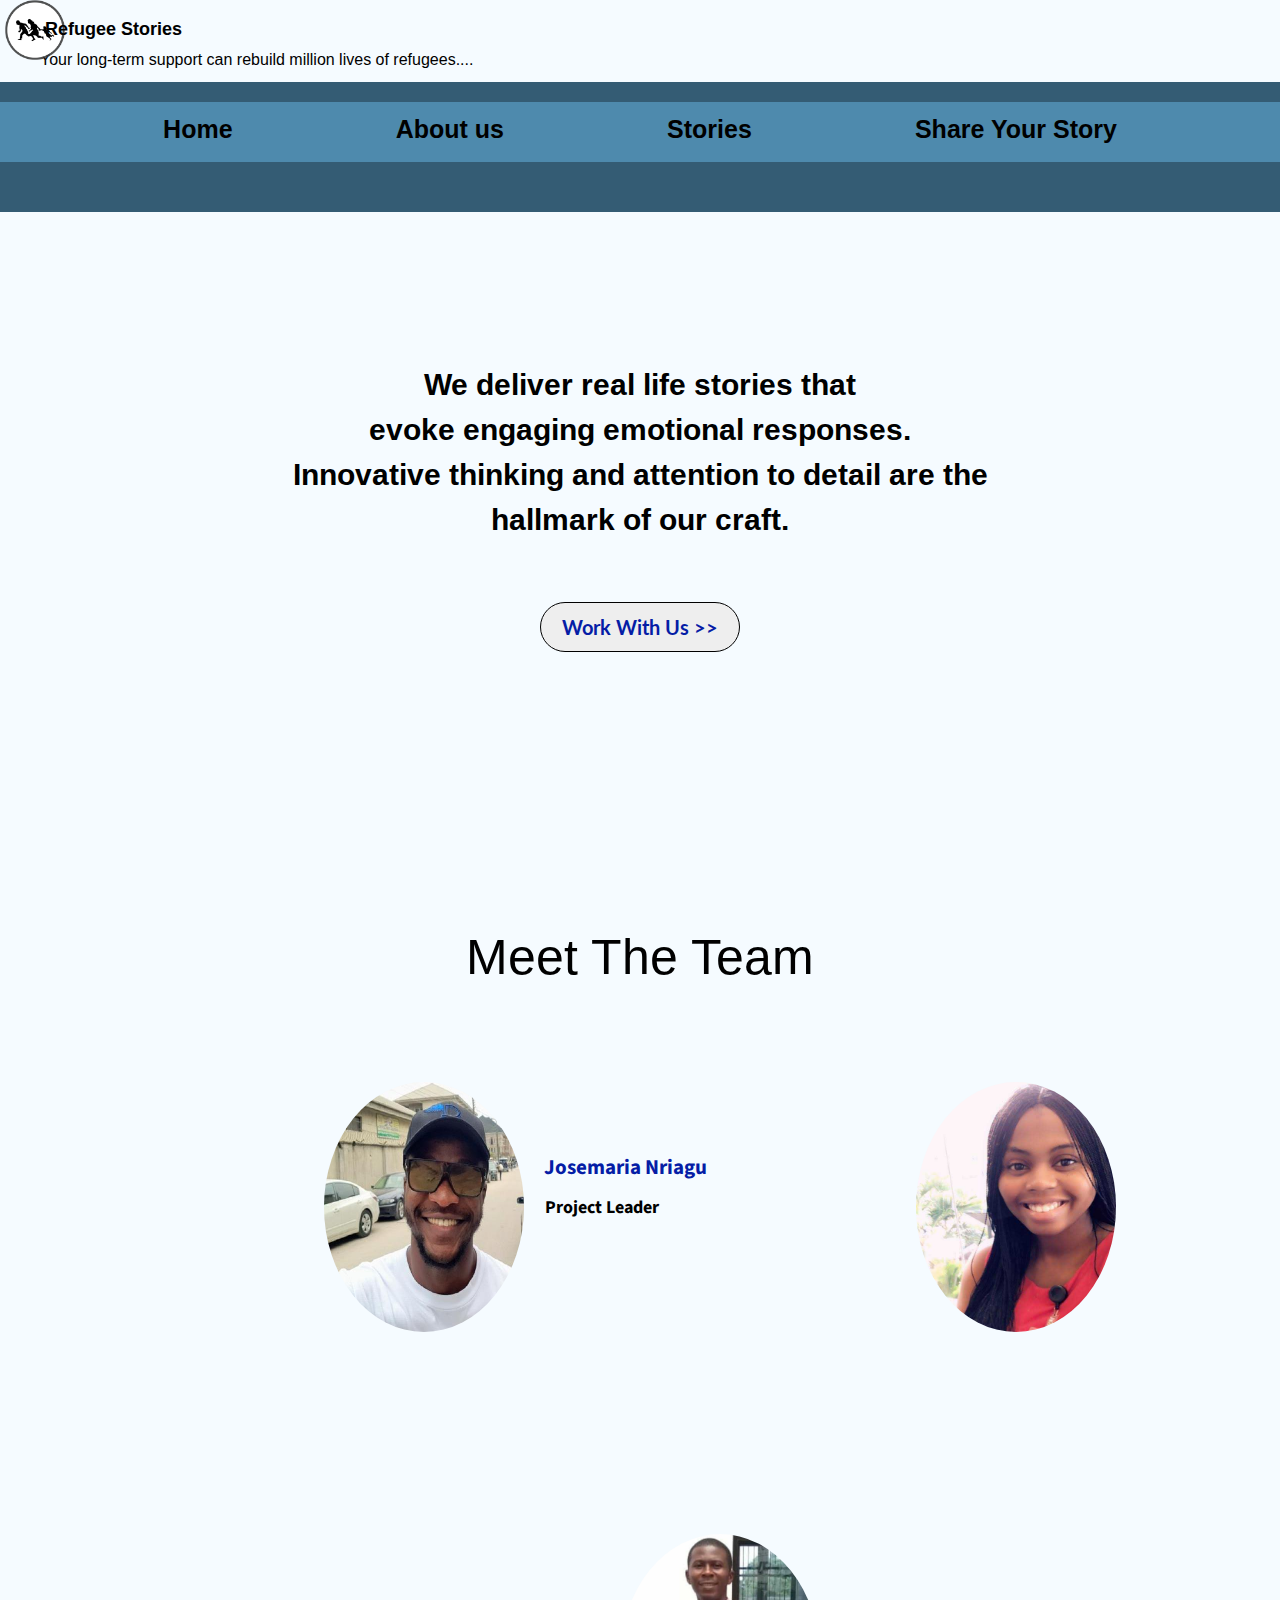
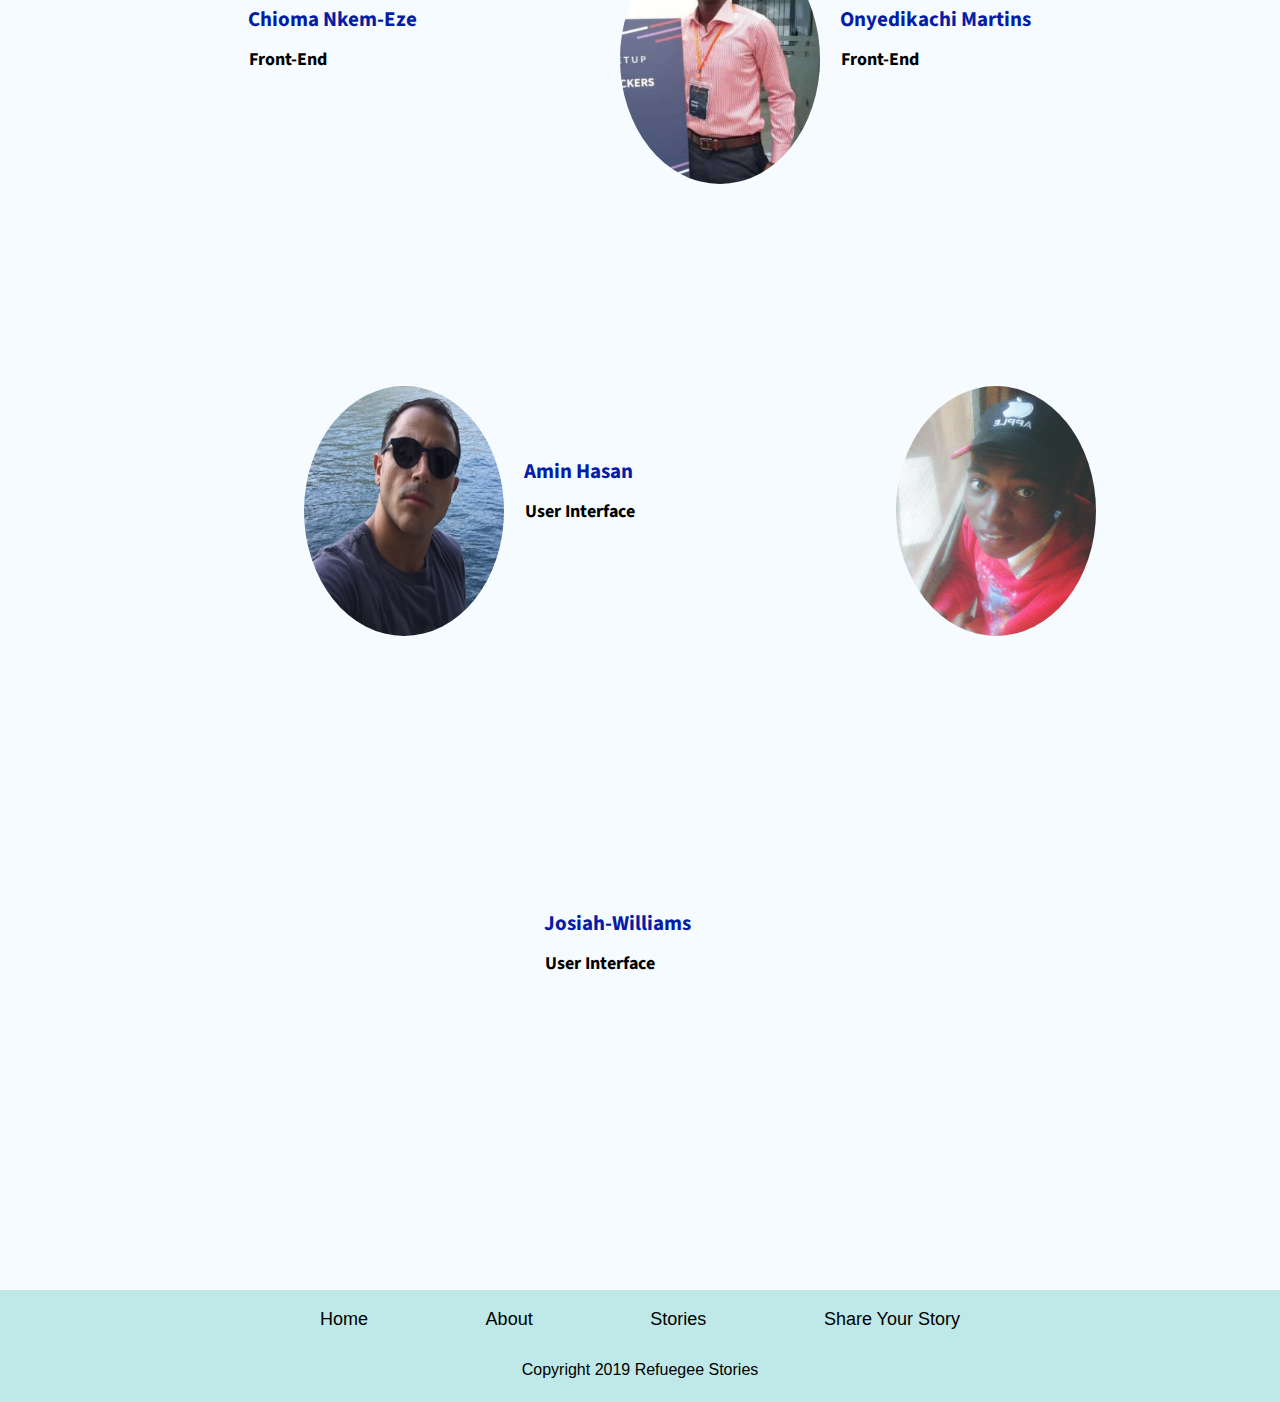
<file: about.html>
<!DOCTYPE html>
<html>
<head>
    <title>Refugee Stories</title>
    
    <link href="https://fonts.googleapis.com/css?family=Arimo|Lato|Source+Sans+Pro" rel="stylesheet">
    <meta name="viewport" content="width=device-width, initial-scale=1.0">
    <link rel="stylesheet" href="./css/index.css">
   

</head>

<body>
    <div class="nav-bar">
                   <div class="container">
                    <div class="container-left">
                    <img src="refugeestorieslogo.png" alt="logo">
                        <span>Refugee Stories</span>
                        <p>Your long-term support can rebuild million lives of refugees....</p> 
                    </div>
            </div>
     </div>
    <header>
    <div class="navigation">
            <nav class="navBar Container">
                        <a href="index.html">Home</a>
                        <a href="about.html">About us</a>
                        <a href="https://refugee-stories.netlify.com/stories">Stories</a>
                        <a href="https://refugee-stories.netlify.com/story-form">Share Your Story</a>
                        </nav>
                    </div><!--navigation-->              
    </header>
    
    <section class="middle">
        <div class="headline">
            <p>We deliver real life stories that <br>evoke engaging emotional responses. <br>Innovative thinking and attention to detail are the <br>hallmark of our craft.</p>
            <button class="work">Work With Us >></button>
        </div>
        
    </section>
    <h3 class="meet-team">Meet The Team</h3>
    <section class="team">
        <div class="teammate">
            <div class="img">
            <img src="49484425 (1).jpg">
            </div>
        </div>
            <a href="" class="member-card">
            </div>
            <div class="member-info">
                <p class="name">Josemaria Nriagu</p>
                <p class="position">Project Leader</p>
            </div>
        </a>
        <div class="teammate">
                    <div class="img">
                    <img src="20191023_092706.jpg">
                    </div>
        </div>
        <a href="https://github.com/ofega" class="member-card">
            </div>
            <div class="member-info">
                <p class="name">Chioma Nkem-Eze</p>
                <p class="position">Front-End</p>
            </div>
        </a>
        <div class="teammate">
                <div class="img">
                <img src="IMG-20191023-WA0000.jpg">
                </div>
        </div>
        <a href="https://github.com/Martins-O-U" class="member-card">
                </div>
                <div class="member-info">
                    <p class="name">Onyedikachi Martins</p>
                    <p class="position">Front-End</p>
                </div>
        </a>
        <div class="teammate">
                <div class="img">
                <img src="Screen Shot 2019-10-23 at 09.05.39.png">
                </div>
        </div>
        <a href="https://github.com/Mellownightpirate" class="member-card">
                </div>
                <div class="member-info">
                    <p class="name">Amin Hasan</p>
                    <p class="position">User Interface</p>
                </div>
        </a>
        <div class="teammate">
                <div class="img">
              <img src="ice_2019-07-01-12-03-30-612.jpg">
                </div>
                </div>
               <div class="member-info">
        <a href="https://github.com/Josiah-williams" class="member-card">
                </div>
                <div class="member-info">
                    <p class="name">Josiah-Williams</p>
                    <p class="position">User Interface</p>
                </div>
        </a>
        
    </section> <!--team-->
    

    <footer>
        <nav class="bottom-nav">
            <a href="index.html">Home</a>
            <a href="about.html">About</a>
            <a href="https://refugee-stories.netlify.com/stories">Stories</a>
            <a href="https://refugee-stories.netlify.com/story-form">Share Your Story</a>
        </nav>
        <p>Copyright 2019 Refuegee Stories</p>
    </footer>
        
</body>
</html>
</file>
<file: css/index.css>
.width-100 {
  width: 100%;
}
/* http://meyerweb.com/eric/tools/css/reset/ 
     v2.0 | 20110126
     License: none (public domain)
  */
html,
body,
div,
span,
applet,
object,
iframe,
h1,
h2,
h3,
h4,
h5,
h6,
p,
blockquote,
pre,
a,
abbr,
acronym,
address,
big,
cite,
code,
del,
dfn,
em,
img,
ins,
kbd,
q,
s,
samp,
small,
strike,
strong,
sub,
sup,
tt,
var,
b,
u,
i,
center,
dl,
dt,
dd,
ol,
ul,
li,
fieldset,
form,
label,
legend,
table,
caption,
tbody,
tfoot,
thead,
tr,
th,
td,
article,
aside,
canvas,
details,
embed,
figure,
figcaption,
footer,
header,
hgroup,
menu,
nav,
output,
ruby,
section,
summary,
time,
mark,
audio,
video {
  margin: 0;
  padding: 0;
  border: 0;
  font-size: 100%;
  font: inherit;
  vertical-align: baseline;
}
/* HTML5 display-role reset for older browsers */
article,
aside,
details,
figcaption,
figure,
footer,
header,
hgroup,
menu,
nav,
section {
  display: block;
}
body {
  line-height: 1;
}
ol,
ul {
  list-style: none;
}
blockquote,
q {
  quotes: none;
}
blockquote:before,
blockquote:after,
q:before,
q:after {
  content: "";
  content: none;
}
table {
  border-collapse: collapse;
  border-spacing: 0;
}
* {
  box-sizing: border-box;
}
html {
  font-size: 62.5%;
}
html,
body {
  font-family: "Roboto", sans-serif;
  background: #f5fbff;
}
h1,
h2,
h3,
h4,
h5 {
  font-family: "Indie Flower", cursive;
}
h1 {
  font-size: 3rem;
}
h2 {
  font-size: 2.8rem;
  padding-bottom: 10px;
}
h4 {
  font-size: 2.5rem;
  padding-bottom: 10px;
}
p {
  line-height: 1.5;
  font-size: 1.6rem;
  padding-bottom: 10px;
}
img {
  max-width: 100%;
  height: auto;
}
.container {
  max-width: 1200px;
  width: 100%;
  margin: 0 auto;
}
header {
  height: 130px;
  background: #345c74;
  padding-top: 20px;
}
@media (max-width: 500px) {
  header {
    height: 200px;
  }
  /* }
  header .main-header {
    display: flex;
    justify-content: space-between;
    align-items: center;
    padding: 0 10%; */
}
/* @media (max-width: 500px) {
    header .main-header {
      flex-direction: column;
    }
  } */

/* header .main-header h1 {
    line-height: 40px;
    color: white;  */
.nav-bar .container .container-left span {
  cursor: pointer;
  margin-right: 25%;
  margin-right: 15%;
  font-weight: bold;
  font-size: large;
  position: relative;
  top: 20px;
  left: 5px;
}
@media (max-width: 500px) {
  .nav-bar .container .container-left span {
    left: 80px;
  }
}
.nav-bar .container .container-left img {
  width: auto;
  height: 6rem;
  position: absolute;
  left: 5px;
  top: 0px;
}
.nav-bar .container .container-left p {
  margin-top: 30px;
}
@media (max-width: 500px) {
  .nav-bar .container .container-left p {
    margin-top: 50px;
  }
}

.navigation {
  height: 60px;
  /* display: flex; */
  align-items: center;
  background: #4e8aad;
  margin-bottom: px;
}
@media (max-width: 500px) {
  .navigation {
    height: auto;
  }
}
.navigation .navBar {
  display: flex;
  justify-content: space-evenly;
}
@media (max-width: 500px) {
  .navigation .navBar {
    flex-direction: column;
  }
}
.navigation .navBar a {
  font-size: 2.5rem;
  text-decoration: none;
  font-weight: bold;
  padding: 15px 0;
  color: black;
}
@media (max-width: 500px) {
  .navigation .navBar a {
    text-align: center;
    border-bottom: 2px solid black;
  }
  .navigation .navBar a:first-child {
    border-top: 2px solid black;
  }
}
.navigation .navBar a:hover {
  color: white;
  border-top: 4px solid white;
}
@media (max-width: 500px) {
  .navigation .navBar a:hover {
    border-top: none;
  }
  .navigation .navBar a:hover:first-child {
    border-top: 2px solid black;
  }
}
.navigation .navBar a:visited {
  text-decoration: none;
}
.carousel {
  width: 100%;
  display: flex;
  justify-content: center;
  align-items: center;
  flex-direction: row;
  height: 500px;
  position: relative;
  overflow: hidden;
}
.carousel .left-button,
.carousel .right-button {
  display: flex;
  justify-content: center;
  align-items: none;
  flex-direction: row;
  padding-top: 5px;
  color: white;
  background-color: gray;
  font-size: 40px;
  border-radius: 50%;
  position: absolute;
  width: 50px;
  height: 50px;
  cursor: pointer;
}
.carousel .left-button:hover,
.carousel .right-button:hover {
  color: gray;
  background-color: white;
  border: 2px solid black;
}
.carousel .left-button {
  top: 50%;
  left: 25px;
  transform: translate(0, -50%);
  padding-right: 5px;
}
.carousel .right-button {
  top: 50%;
  right: 25px;
  transform: translate(0, -50%);
  padding-left: 5px;
}
.carousel img {
  height: 400px;
  width: 40%;
}

.bottom {
  display: flex;
  margin-top: 50px;
  justify-content: space-between;
}
@media (max-width: 500px) {
  .bottom {
    flex-direction: column;
    justify-content: center;
  }
}
.bottom .content {
  /* width: 30%; */
  margin-bottom: 30px;
}
@media (max-width: 500px) {
  .bottom .content {
    width: 96%;
    padding-left: 4%;
    display: flex;
    flex-direction: column;
    justify-content: center;
  }
}
.bottom .content img {
  border-radius: 15px;
  margin: 15px 0 30px;
}
.bottom .content .buttons {
  margin: 30px 0;
  border-radius: 15px;
  /* display: flex; */
  justify-content: center;
  align-content: center;
  width: 100%;
  height: 40px;
  background-color: #62b6cb;
  color: white;
  border: 1px solid black;
  font-weight: bold;
  cursor: pointer;
  font-size: 1.6rem;
}
@media (max-width: 500px) {
  .bottom .content .buttons {
    width: 100%;
  }
}
.bottom .content .buttons:hover {
  background: white;
  color: #62b6cb;
}
footer {
  width: auto;
  height: auto;
  background-color: #bee9e8;
  display: flex;
  justify-content: center;
  align-items: center;
  flex-direction: column;
}
footer .bottom-nav {
  margin-top: 20px;
  width: 50%;
  display: flex;
  justify-content: space-between;
}
@media (max-width: 500px) {
  footer .bottom-nav {
    flex-direction: column;
    text-align: center;
  }
}
footer .bottom-nav a {
  font-size: 1.8rem;
  text-decoration: none;
  color: black;
}
@media (max-width: 500px) {
  footer .bottom-nav a {
    padding: 10px 0;
  }
}
footer .bottom-nav a:hover {
  color: gray;
}
footer p {
  text-align: center;
  margin: 30px 0 10px;
}


.middle {
  display: flex;
  justify-content: center;
}
.middle .headline {
  display: flex;
  flex-direction: column;
  justify-content: center;
  margin-bottom: 30px;
}
.middle .headline p {
  text-align: center;
  font-family: "Arimo", sans-serif;
  font-size: 3rem;
  font-weight: bold;
  margin: 150px 0 50px 0;
}
.middle .headline .work {
  border-radius: 50px;
  width: 200px;
  height: 50px;
  background-color: #eeeeee;
  color: #051da6;
  border: 1px solid black;
  font-weight: bold;
  cursor: pointer;
  font-size: 2rem;
  font-family: "Lato", sans-serif;
  align-self: center;
}
@media (max-width: 500px) {
  .middle .headline .work {
    width: 100%;
  }
}
.middle .headline .work:hover {
  background: #051da6;
  color: #eeeeee;
}
.meet-team {
  text-align: center;
  margin: 250px 0 100px 0;
  font-size: 5rem;
  font-family: "Arimo", sans-serif;
}
@media (max-width: 500px){
  .meet-team{
    margin: 100px 0
  }
}
.team {
  display: flex;
  flex-wrap: wrap;
  justify-content: center;
  /* height: 100%; */
  margin-left: 160px;

}
@media (max-width: 500px) {
  .team {
    justify-content: center;
    margin-left: auto;
    flex-direction: column;
  }
}
.team .member-card {
  text-decoration: none;
  /* z-index: 99; */
  width: 352px;
  height: 412px;
  margin: 20px;
}
/* .team .member-card .member-card,
  .team .member-card .axx {
    width: 352px;
    height: 412px;
    display: inline-block; */
/* }
  .team .member-card .axx {
    background-image: url('../assets/patern.png');
    position: absolute;
    background-size: 100%;
    cursor: pointer; */

/* .team .member-card .axx:hover {
    opacity: 0; */

.team .member-card .member-info {
  position: relative;
  text-align: center;
  /* height: 100%; */
  width: auto;
  height: auto;
  display: flex;
  flex-direction: column;
  align-items: flex-start;
  /* padding-left: 20px; */

}
.team .member-card .member-info .name {
  font-size: 2.1rem;
  font-weight: bold;
  color: #051da6;
  font-family: "Source Sans Pro", sans-serif;
  margin-top: 50px;
  /* margin-right: 300px; */
  justify-content: left;
  align-content: flex-end;
}
@media (max-width: 500px){
  .team .member-card .member-info .name{
    margin-top:auto;
    margin-left: 50px;

  }
}
.team .member-card .member-info .position {
  font-family: "Source Sans Pro", sans-serif;
  color: black;
  font-size: 1.8rem;
  font-weight: bold;
  margin-left: 1px;
}
@media (max-width: 500px){
  .team .member-card .member-info .position{
    margin-left: 50px;

  }

}
.team .teammate .img img {
  width: 200px;
  border-radius: 50%;
  height: 250px;
  margin-top: auto;
}
</file>
